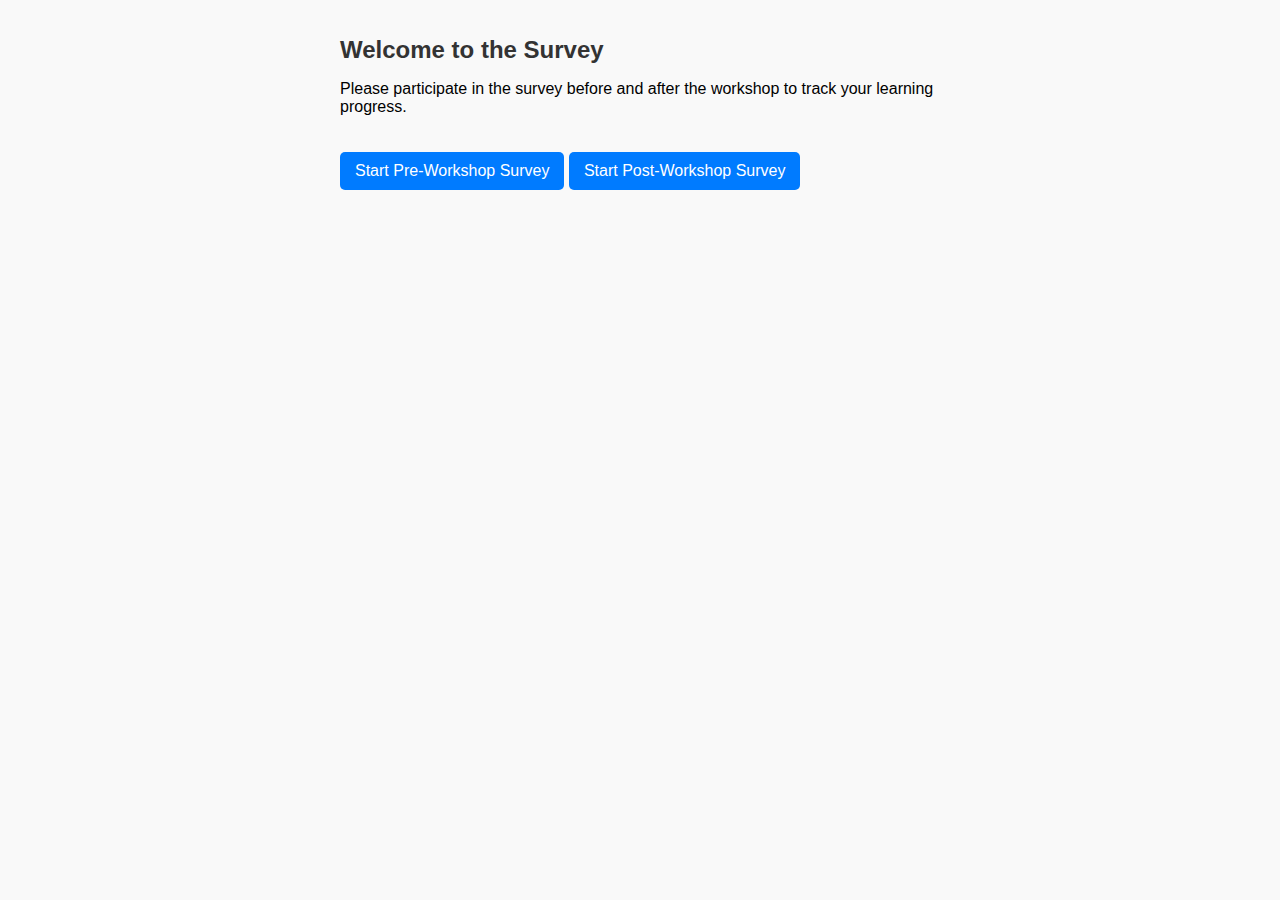
<file: index.html>
<!DOCTYPE html>
<html lang="en">
<head>
    <meta charset="UTF-8">
    <meta name="viewport" content="width=device-width, initial-scale=1.0">
    <title>Survey Landing Page</title>
    <link rel="stylesheet" href="css/style.css">
</head>
<body>
    <h1>Welcome to the Survey</h1>
    <p>Please participate in the survey before and after the workshop to track your learning progress.</p>
    <a href="pre-survey.html" class="btn">Start Pre-Workshop Survey</a>
    <a href="post-survey.html" class="btn">Start Post-Workshop Survey</a>
</body>
</html>
</file>
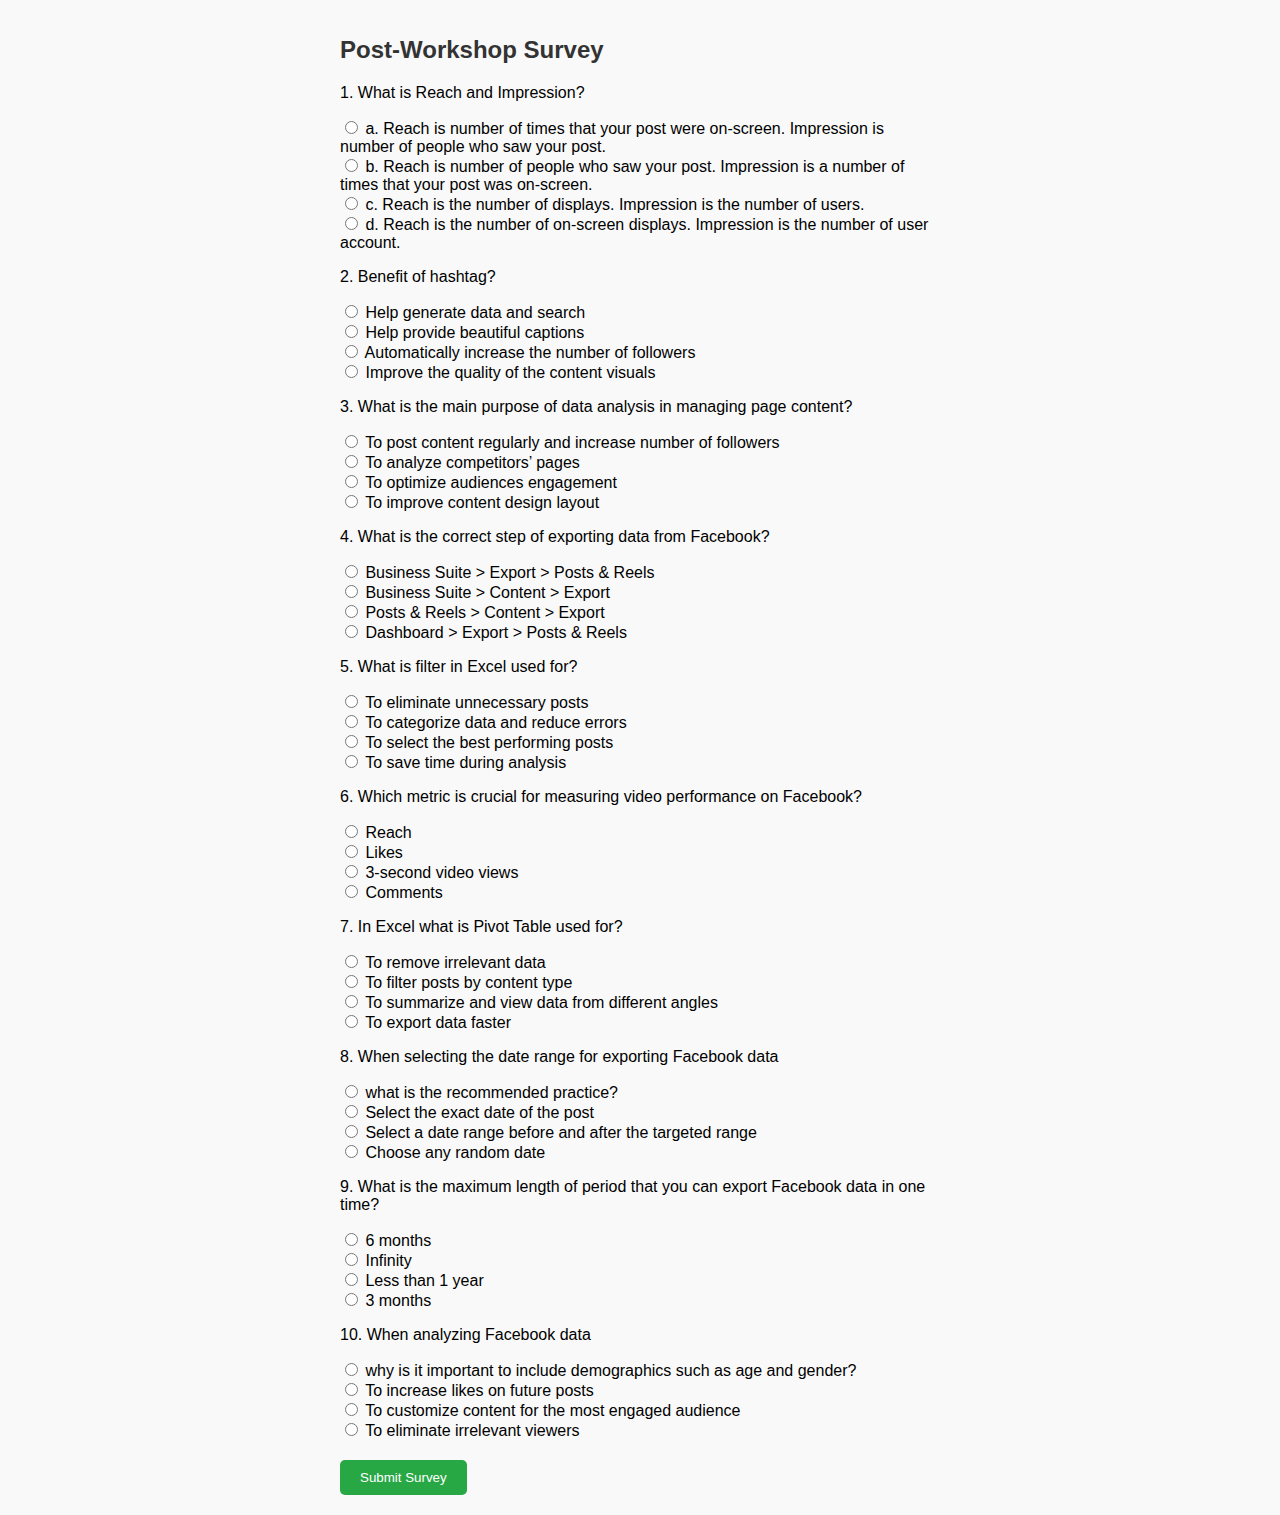
<file: post-survey.html>
<!DOCTYPE html>
<html lang="en">
<head>
    <meta charset="UTF-8">
    <meta name="viewport" content="width=device-width, initial-scale=1.0">
    <title>Post-Workshop Survey</title>
    <link rel="stylesheet" href="css/style.css">
</head>
<body>
    <h1>Post-Workshop Survey</h1>
    <form id="surveyForm">
        <div id="questions"></div>
        <button type="submit">Submit Survey</button>
    </form>

    <script src="js/survey.js"></script>
    <script>
        // Load survey questions for Post-Workshop
        loadSurvey('csv/survey_questions.csv', false);
    </script>
</body>
</html>
</file>
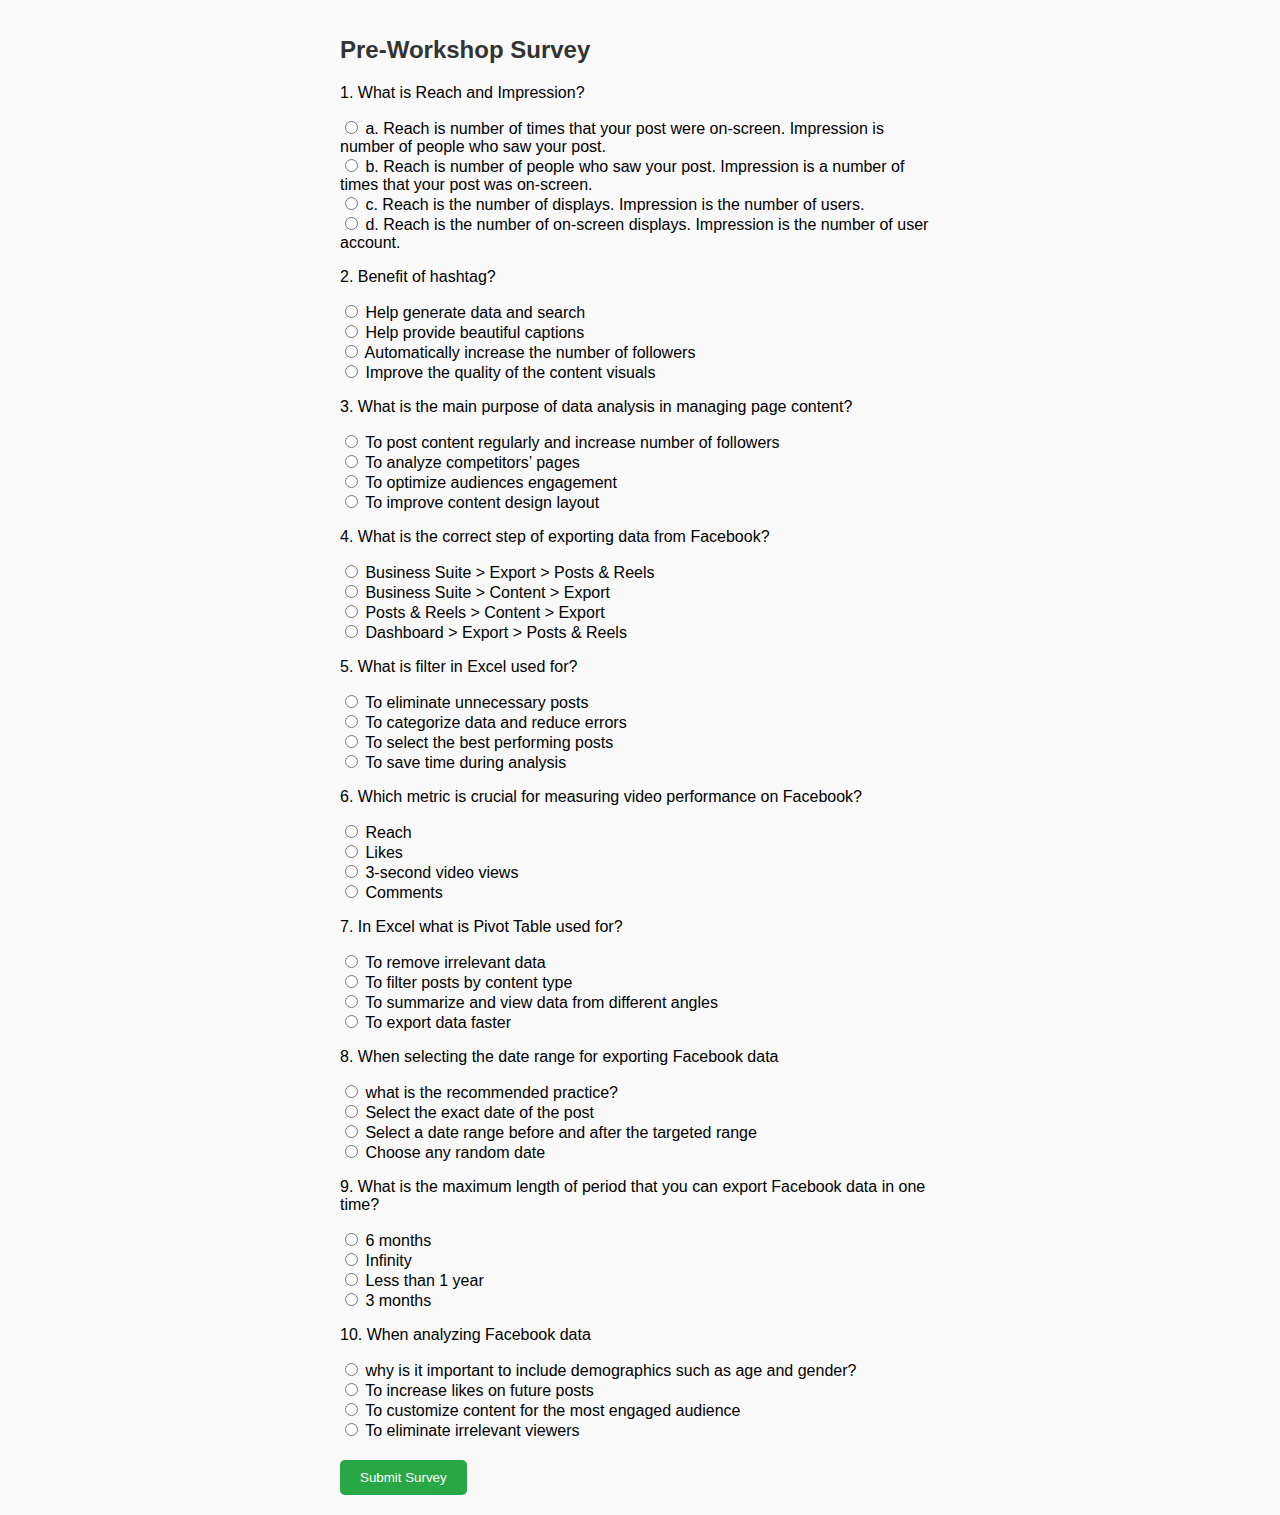
<file: pre-survey.html>
<!DOCTYPE html>
<html lang="en">
<head>
    <meta charset="UTF-8">
    <meta name="viewport" content="width=device-width, initial-scale=1.0">
    <title>Pre-Workshop Survey</title>
    <link rel="stylesheet" href="css/style.css">
</head>
<body>
    <h1>Pre-Workshop Survey</h1>
    <form id="surveyForm">
        <div id="questions"></div>  <!-- This is where questions will be inserted dynamically -->
        <button type="submit">Submit Survey</button>
    </form>

    <script src="js/survey.js"></script>
    <script>
        // Load pre-workshop survey questions
        loadSurvey('csv/survey_questions.csv', true);
    </script>
</body>
</html>
</file>
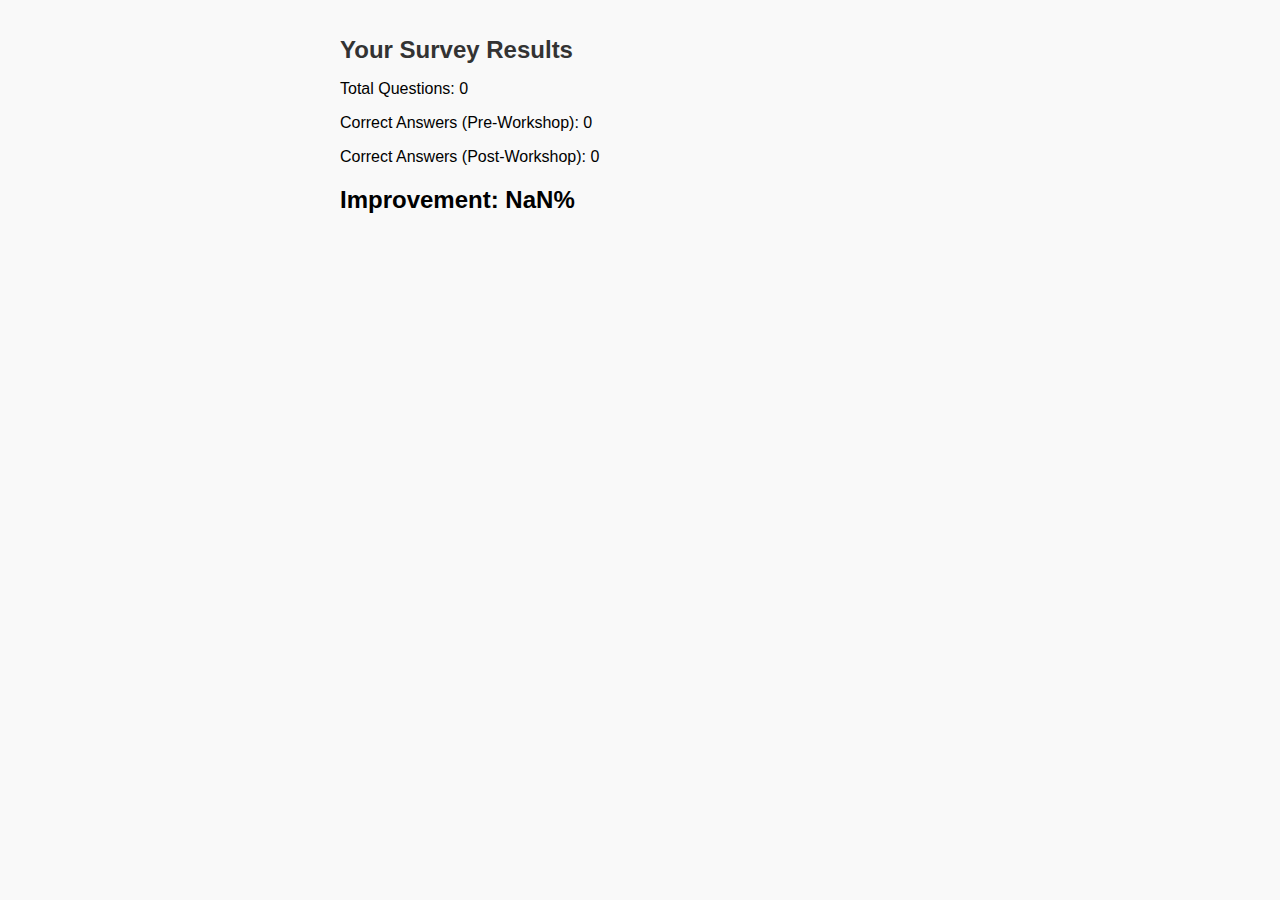
<file: results.html>
<!DOCTYPE html>
<html lang="en">
<head>
    <meta charset="UTF-8">
    <meta name="viewport" content="width=device-width, initial-scale=1.0">
    <title>Survey Results</title>
    <link rel="stylesheet" href="css/style.css">
</head>
<body>
    <h1>Your Survey Results</h1>
    <div id="results"></div>
    <script src="js/results.js"></script>
</body>
</html>
</file>
<file: css/style.css>
body {
    font-family: Arial, sans-serif;
    padding: 20px;
    max-width: 600px;
    margin: 0 auto;
    background-color: #f9f9f9;
}

h1 {
    font-size: 24px;
    color: #333;
}

form {
    margin-top: 20px;
}

.btn {
    display: inline-block;
    padding: 10px 15px;
    background-color: #007bff;
    color: white;
    text-decoration: none;
    border-radius: 5px;
    margin-top: 20px;
}

#questions {
    margin-bottom: 20px;
}

button {
    padding: 10px 20px;
    background-color: #28a745;
    color: white;
    border: none;
    border-radius: 5px;
    cursor: pointer;
}

button:hover {
    background-color: #218838;
}
</file>
